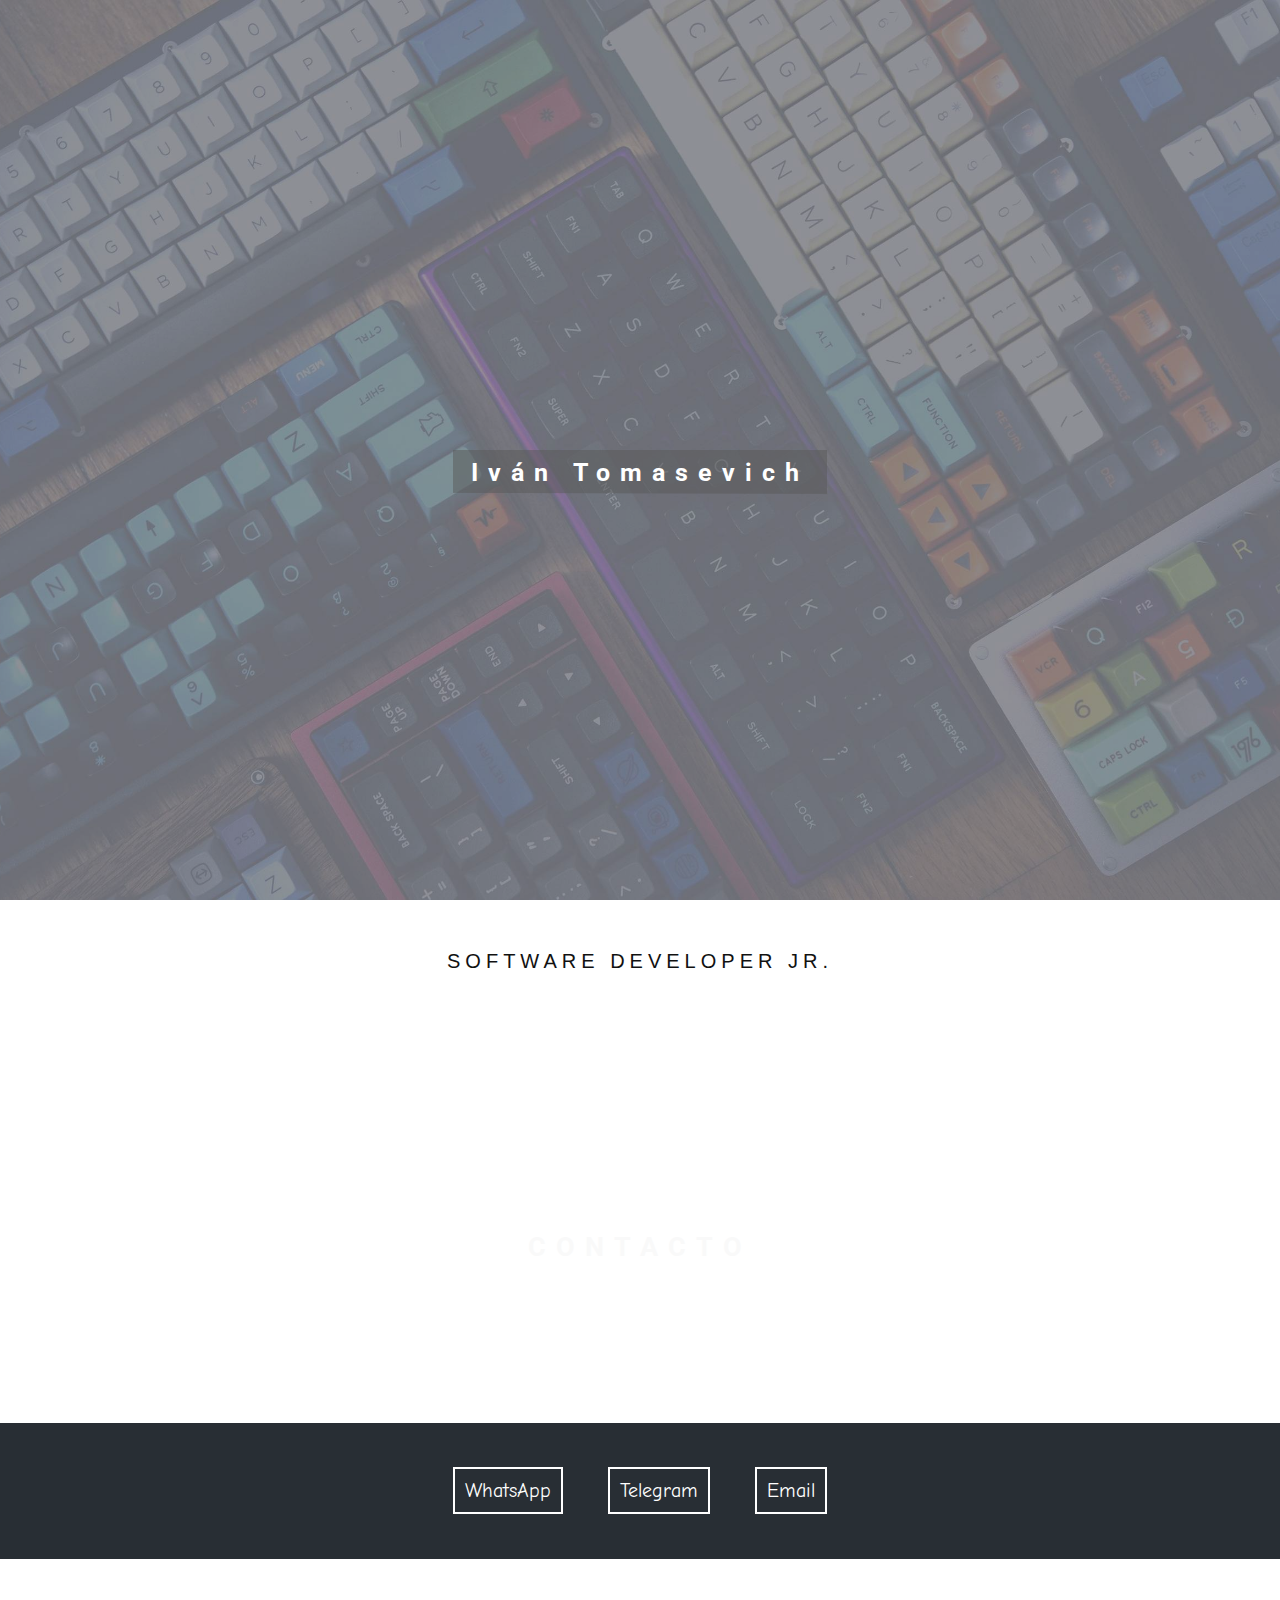
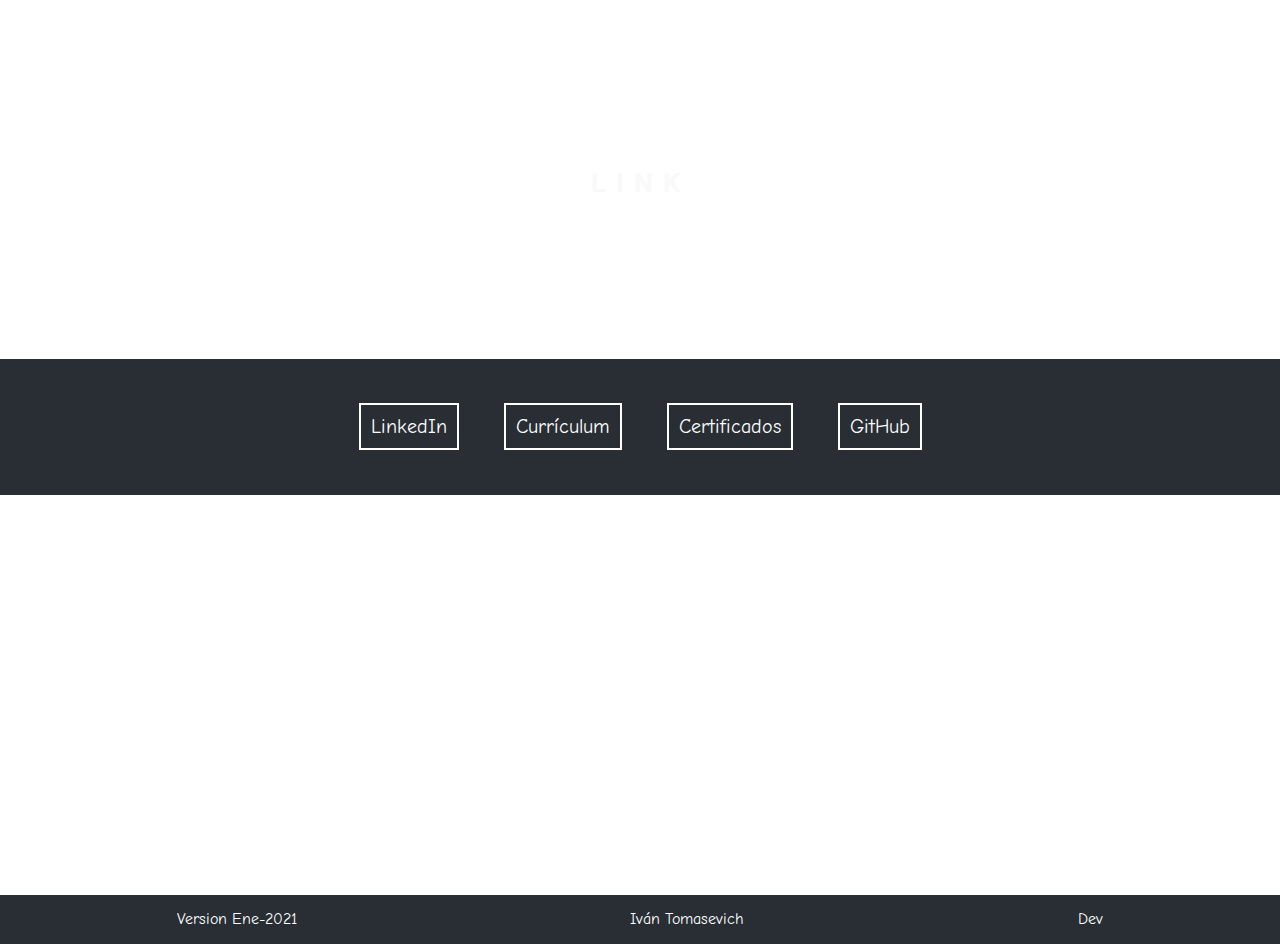
<file: index.html>
<!DOCTYPE html>
<html lang="es">
<head>
  <meta charset="UTF-8">
  <meta name="viewport" content="width=device-width, initial-scale=1.0">
  <meta http-equiv="X-UA-Compatible" content="ie=edge">
  <link rel="stylesheet" href="CSS/style.css">

  <title>Iván Tomasevich</title>
</head>
<body>

  <div class="bgimg-1">
    <div class="caption">
    <span class="border">Iván Tomasevich</span>
    </div>
  </div>

    <div style="color: #777;background-color:white;text-align:center;padding:50px 50px;text-align: justify;">
      <h3 style="text-align:center;">Software Developer Jr.</h3>
      <p style="color: black;"></p>
    </div>

    <div class="bgimg-2">
      <div class="caption">
      <span class="border" style="background-color:transparent;font-size:27px;color: #f7f7f7;">CONTACTO</span>
      </div>
    </div>

  <div style="position:relative;">
    <div style="background-color:#282E34;text-align:center;padding:50px 50px;text-align: center;">
        <a class="link" target="_blank" href="https://wa.me/5493412795274">WhatsApp</a>
                <a class="link" target="_blank" href="https://t.me/IvanTomasevich">Telegram</a>
        <a class="link" target="_blank" href="mailto:ivantomasevich@pm.me">Email</a>

    </div>
  </div>

    <div class="bgimg-3">
      <div class="caption">
      <span class="border" style="background-color:transparent;font-size:27px;color: #f7f7f7;">LINK</span>
      </div>
    </div>

    <div style="position:relative;">
      <div style="color:#ddd;background-color:#282E34;text-align:center;padding:50px 50px;text-align: center;">
          <a class="link" target="_blank" href="https://www.linkedin.com/in/iv%C3%A1n-tomasevich-70100819b/">LinkedIn</a>
          <a class="link" download="CV de Iván Tomasevich" href="CV Ivan Tomasevich_vEN.pdf">Currículum</a>
          <a class="link" href="galeria.html">Certificados</a>
          <a class="link" target="_blank" href="https://github.com/IvanTomasevich">GitHub</a>
      </div>
    </div>

    <div class="bgimg-4">
      <div class="caption">
        <span class="border" style="background-color:transparent;font-size:25px;color: #f7f7f7;">
          <a class="" href="#" target="_blank" style="font-size:50px;color: #ffffff;"></a>
        </span>
      </div>
    </div>

    <div style="position:relative;">
      <footer>
      <p class="lado">Version Ene-2021</p>
      <div class="centro">
          <p class="cont">Iván Tomasevich</p>
      </div>
      <p class="lado">Dev     </p>
      </footer>
    </div>



</body>
</html>
</file>
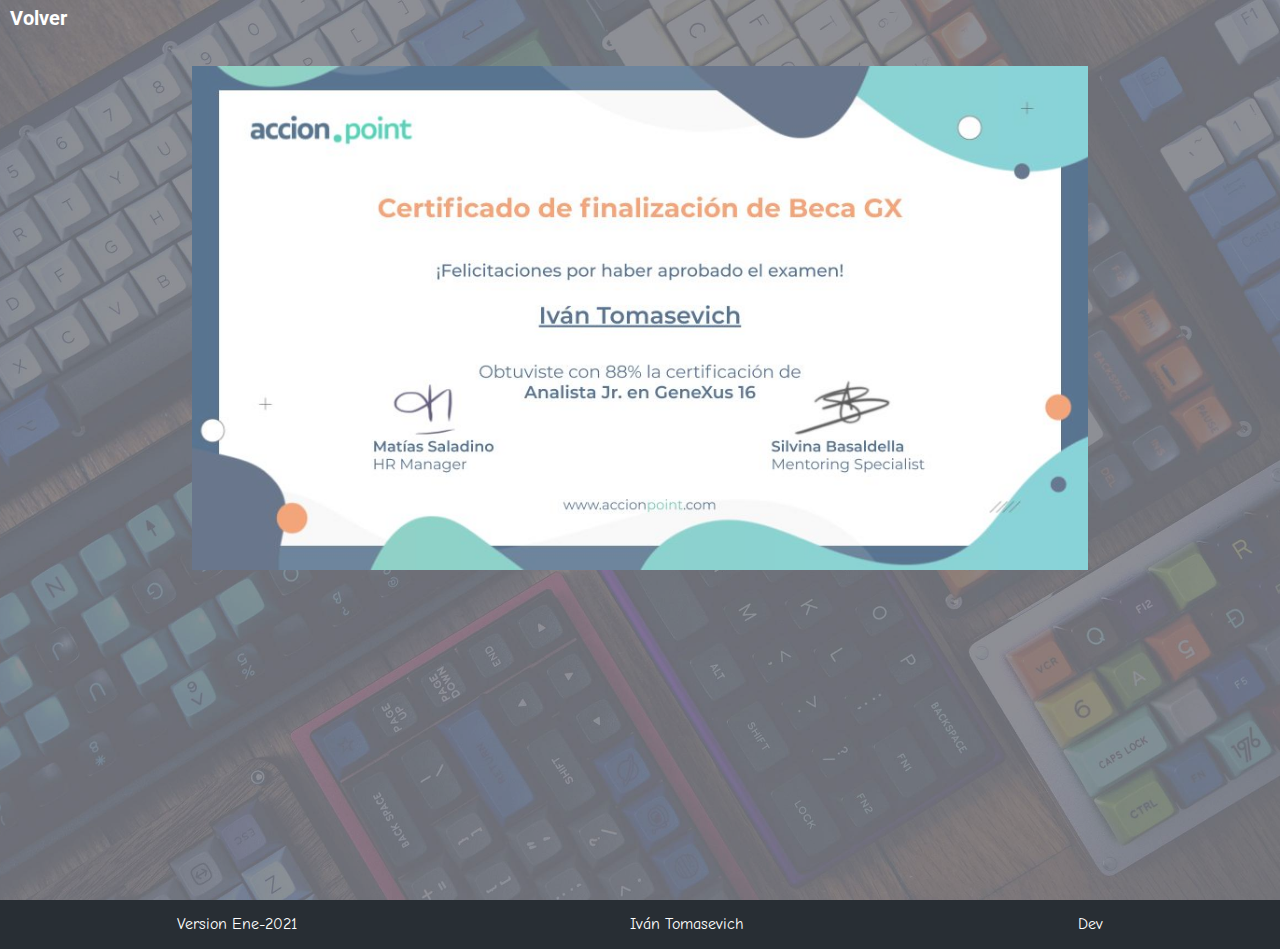
<file: galeria.html>
<!DOCTYPE html>
<html lang="es">
<head>
  <meta charset="UTF-8">
  <meta name="viewport" content="width=device-width, initial-scale=1.0">
  <meta http-equiv="X-UA-Compatible" content="ie=edge">
  <link rel="stylesheet" href="CSS/style.css">
  <title>Iván Tomasevich</title>
</head>
<body>


<div class="bgimg-1">
  <a href="index.html" class="back">Volver</a>
  <div>
    <article>
      <div class="slideshow">
          <img class="mySlides" src="Certificados/genexus.jpg">
          <img class="mySlides" src="Certificados/seguridad.jpg">
          <img class="mySlides" src="Certificados/redes.jpg">
          <img class="mySlides" src="Certificados/linux.jpg">
          <img class="mySlides" src="Certificados/scrumf.jpg">
          <img class="mySlides" src="Certificados/api.jpg">
          <img class="mySlides" src="Certificados/mongo.jpg">
          <img class="mySlides" src="Certificados/sql.jpg">
          <img class="mySlides" src="Certificados/okr.jpg">
          <img class="mySlides" src="Certificados/python.jpg">
          <img class="mySlides" src="Certificados/trello.jpg">
      </div>
      <script>
          var myIndex = 0;
          carousel();

          function carousel() {
              var i;
              var x = document.getElementsByClassName("mySlides");
              for (i = 0; i < x.length; i++) {
                  x[i].style.display = "none";
              }
              myIndex++;
              if (myIndex > x.length) {
                  myIndex = 1
              }
              x[myIndex - 1].style.display = "block";
              setTimeout(carousel, 5000);
          }
      </script>
    </article>
  </div>

</div>


<div style="position:relative;">
  <footer>
  <p class="lado">Version Ene-2021</p>
  <div class="centro">
      <p class="cont">Iván Tomasevich</p>
  </div>
  <p class="lado">Dev     </p>
  </footer>
</div>



</body>
</html>
</file>
<file: CSS/style.css>
@import url('https://fonts.googleapis.com/css2?family=Comic+Neue&family=Roboto:wght@900&display=swap');
* {
  margin: 0;
  padding: 0;
  box-sizing: border-box;
}
/* Parallax style*/
body, html {
  height: 100%;
  margin: 0;
  font:400 15px/1.8 'Comic Neue', cursive;
  color: #777;
}

.bgimg-1, .bgimg-2, .bgimg-3, .bgimg-4 {
  position: relative;
  opacity: 0.65;
  background-attachment: fixed;
  background-position: center;
  background-repeat: no-repeat;
  background-size: cover;

}
.bgimg-1 {
  background-image: url("../img/uno.jpg");
  min-height: 100%;
}

.bgimg-2 {
  background-image: url("../img/dos.jpg");
  min-height: 400px;
}

.bgimg-3 {
  background-image: url("../img/tres.jpg");
  min-height: 400px;
}

.bgimg-4 {
  background-image: url("../img/cuatro.jpg");
  min-height: 400px;
}

.caption {
  position: absolute;, .bgimg-4
  left: 0;
  top: 50%;
  width: 100%;
  text-align: center;clip-path: polygon(0 0, 100% 0, 100% 100%, 0 93%);
  color: #000;
}

.caption span.border {
  background-color: rgba(0, 0, 0, 0.5);
  font-family: 'Roboto', sans-serif;
  color: #fff;
  font-weight: bold;
  padding: 18px;
  font-size: 25px;
  letter-spacing: 10px;
}
a {
  text-decoration: none;
  font-size: 20px;
  padding: 10px;
  text-align: center;
  color: #fff
}
.link {
  background; transparent;
  color: #fff;
  border: 2px solid #fff;
  margin: 20px;

}

h3 {
  letter-spacing: 5px;
  text-transform: uppercase;
  font: 20px "Lato", sans-serif;
  color: #111;
}

.mySlides {
  max-width: 70%;
  display:block;
  margin: auto;
  padding-top: 30px;
}

footer {
  background-color:#282E34;
  padding:10px 10px;
  font-size: 16px;
  display: flex;
  flex-wrap: wrap;
  color: #fff;
  text-align: center;
  justify-content: space-around;
}

.back {
  font-family: 'Roboto', sans-serif;
  color: #fff;
  font-weight: bold;
}


@media only screen and (max-device-width: 1024px) {
  .bgimg-1, .bgimg-2, .bgimg-3, .bgimg-4 {
    background-attachment: scroll;
  }
}
@media (max-width:880px) {
  .link {
    display: block;
  }
}
@media (min-width:768px) {
  .redes {
    width: auto;
  }
  footer .cont {
    justify-content: space-between;
  }
}
@media (min-width:1024px) {
  .cont {
    width: 100%;
  }
}
</file>
